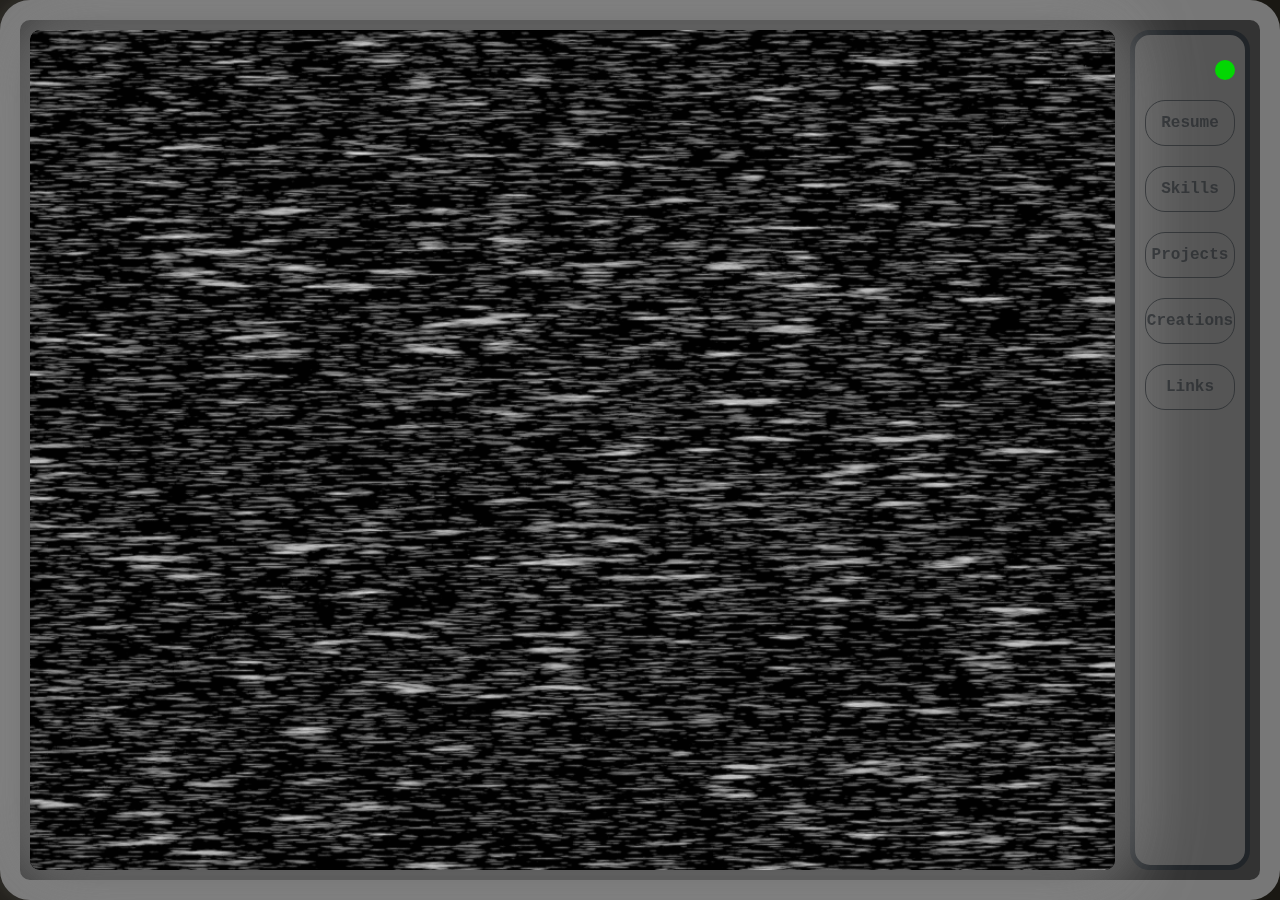
<file: index.html>
<!DOCTYPE html>
<html lang="en">
<head>
  <meta charset="UTF-8">
  <title>MrMarrant</title>
  <meta name="viewport" content="width=device-width, initial-scale=1">
  <link href="https://cdn.jsdelivr.net/npm/bootstrap@5.3.2/dist/css/bootstrap.min.css" rel="stylesheet">
  <link rel="icon" href="assets/images/mrmarrant_tv.ico">
  <link rel="stylesheet" href="default.css">
  <style>
    .screen {
      flex: 1;
      background-color: black;
      border-radius: 10px;
      overflow: hidden;
      padding: 0;
      position: relative;
    }

    .screen-content {
      width: 100%;
      height: 100%;
    }

    .header-image {
      width: 100%;
      height: 100%;
      object-fit: cover;
      border-radius: 10px;
    }

    #button-control-panel {
      margin: 20px;
  }
  </style>
</head>
<body>

<div class="tv-frame">
  <div class="screen">
    <button id="button-control-panel" type="button" class="btn btn-dark">|||</button>
    <div class="screen-content">
      <img class="header-image" src="assets/images/static_tv.gif" alt="GIF animée rétro">
    </div>
  </div>

  <div class="control-panel">
    <button class="btn btn-custom power"></button>
    <button class="btn btn-custom resume" disabled>Resume</button>
    <button class="btn btn-custom skills" disabled>Skills</button>
    <button class="btn btn-custom projects" disabled>Projects</button>
    <button class="btn btn-custom creations" disabled>Creations</button>
    <button class="btn btn-custom links" disabled>Links</button>
  </div>
</div>

<!-- Bootstrap JS -->
<script src="https://cdn.jsdelivr.net/npm/bootstrap@5.3.2/dist/js/bootstrap.bundle.min.js"></script>
<script>
  const controlPanelButton = document.getElementById('button-control-panel');
    controlPanelButton.addEventListener('click', function() {
    OpenControlPanel();
  });

  const powerButton = document.querySelector('.power');
  powerButton.addEventListener('click', function() {
      window.open('pages/resume.html', "_self");
  });

  let blinkPowerButton = true;

  BlinkButton();

  function BlinkButton() {
    powerButton.style.backgroundColor = blinkPowerButton && "#03d703" || "#002e00";
    blinkPowerButton = !blinkPowerButton;
    setTimeout(() => {
      BlinkButton();
    }, 1000);
  }

  function OpenControlPanel()
  {
    const controlPanel = document.querySelector('.control-panel');
    console.log(controlPanel.style.display);
    if (controlPanel.style.display == "none" || !controlPanel.style.display) {
      controlPanel.style.display = "block";
    } else {
      controlPanel.style.display = "none";
    }
  }
</script>

</body>
</html>
</file>
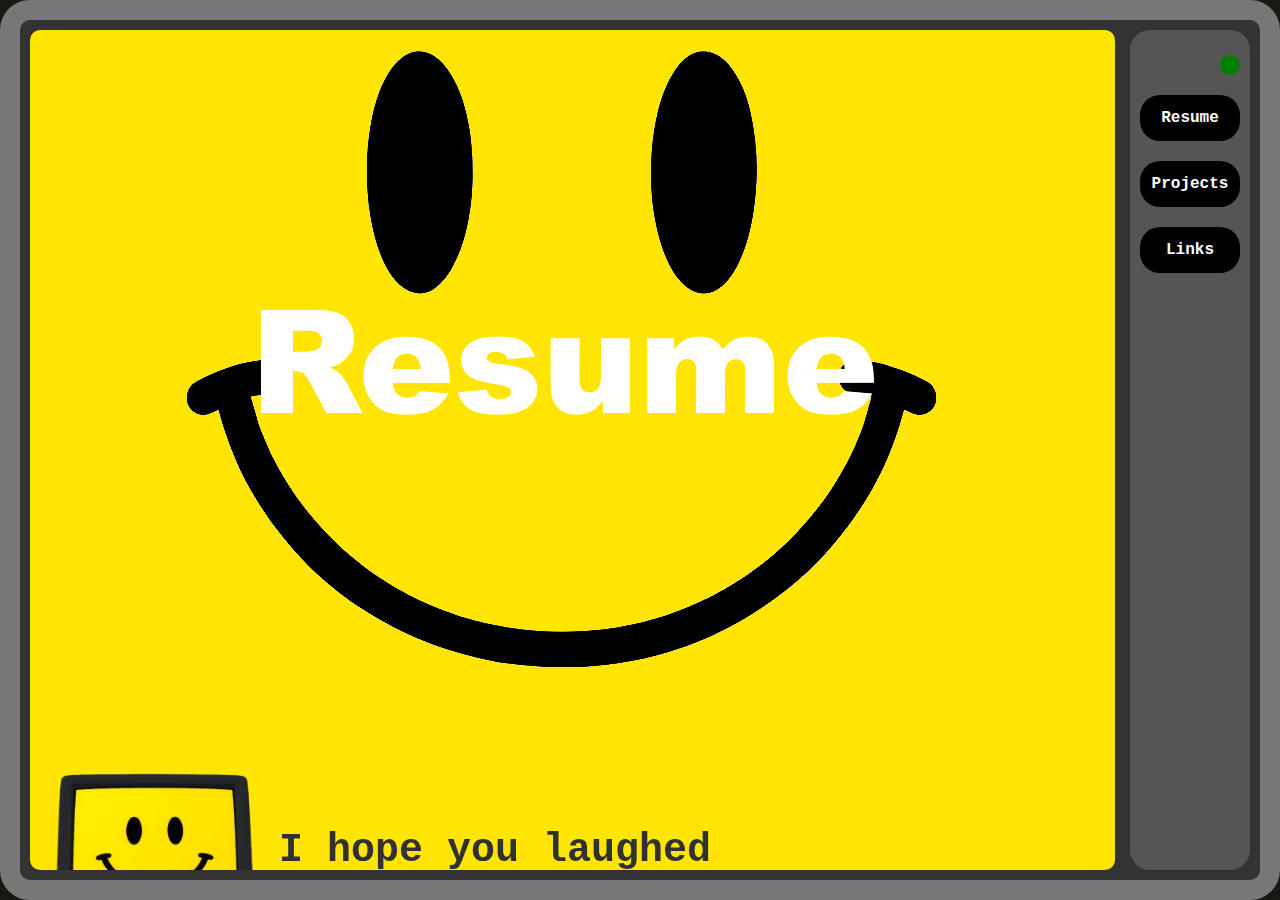
<file: resume.html>
<!DOCTYPE html>
<html lang="en">
<head>
  <meta charset="UTF-8">
  <title>Retro Portfolio</title>
  <meta name="viewport" content="width=device-width, initial-scale=1">
  <link href="https://cdn.jsdelivr.net/npm/bootstrap@5.3.2/dist/css/bootstrap.min.css" rel="stylesheet">
  <style>
    html, body {
      background-color: #1a1813;
      font-family: 'Courier New', monospace;
      margin: 0;
      height: 100vh;
      overflow: hidden;
    }

    .tv-frame {
      background-color: #333;
      border: 20px solid #777;
      border-radius: 30px;
      padding: 10px;
      display: flex;
      height: 100vh;
      width: 100%;
      margin: auto;
    }

    .screen {
      flex: 1;
      background-color: #fee504;
      border-radius: 10px;
      overflow-y: scroll;
      perspective: 1000px;
      padding: 20px;
    }

    .screen-content {
      color: #313131;
      transform-origin: top center;
      transition: transform 0.1s ease-out;
      font-size: larger;
    }

    .screen-content h1, .screen-content p {
      margin-bottom: 2rem;
    }

    .screen-content img {
      max-width: 100%;
      border-radius: 10px;
      margin-bottom: 2rem;
    }

    .control-panel {
      width: 120px;
      background-color: #555;
      margin-left: 15px;
      border-radius: 20px;
      padding: 15px 10px;
      display: flex;
      flex-direction: column;
      align-items: center;
    }

    .btn-custom {
      width: 100%;
      background-color: black;
      color: white;
      font-weight: bold;
      border-radius: 20px;
      padding: 10px 0;
      margin: 10px 0;
    }

    .indicator {
      align-self: flex-end;
      width: 20px;
      height: 20px;
      padding: 0;
      border-radius: 50%;
      background-color: green;
    }

    .screen::-webkit-scrollbar {
      width: 0px;
      background: transparent;
    }

    .header-resume {
      display: flex;
    }
  </style>
</head>
<body>

<div class="tv-frame">
  <div class="screen" id="screen">
    <div class="screen-content" id="screenContent">
      <img style="margin-bottom: 100px;" src="assets/images/mrmarrant_face.png" alt="Resume">
      <div class="header-resume">
        <img style="width: 20%; height: 20%; margin-right: 20px;" src="assets/images/mrmarrant_tv.png" alt="Header Resume">
        <h1 style="align-content: center;">
          <b>I hope you laughed</b><br>
          <b style="color: #000000;">Thank you for laughing with us.</b>
        </h1>
      </div>
      <section>
        <h1>
          <b>Hey</b>
        </h1>
        <p>Je me présente, MrMarrant, bienvenu sur cette émission qui aura pour principal sujet ... Moi.<br>
          Ca fait un peu égocentrique, mais j’ai le souhait de partager ce que je fait ainsi que mes passions.<br>
          Bien, alors passons à moi même, Je suis un jeune adulte en pleine santé qui se passionne dans l’art du jeu vidéo.<br><br>
          
          Encore aujourd’hui, le jeu vidéo est pour beaucoup relégué à une simple activité pour passer le temps ou voir est carrément méprisé. <br>
          Pourtant, un jeu peut rassembler quasiment tout les arts existants, allant de la musique, le cinéma, l’écriture, même la sculpture ou la peinture peuvent y être représenté.</p>
      </section>

      <section style="display: flex;">
        <div>
          <h1>
            <b>On parlais de quoi déjà ?</b>
          </h1>
          <p>Ah oui, de moi.<br>
  
            J'ai commencé à étudier la médecine, et la vie étant parfois très étrange, j'ai fini par travailler sur le Web le jour et modder des clowns la nuit.<br><br>
            
            Aujourd’hui je suis un développeur fullstack spécialisé dans<br>
            le web, j’ai travaillé sur pas mal de projets différents, que ça soit pour l’armée, un aquarium ou pour une région française.<br><br>
            
            Et en ce moment j'essaye de developper des jeux quand j'ai le temps, vous pourrez les retrouver sur la page projets.<br><br>
            
            Je débute encore dans ce domaine et je me cherche un peu sur les thèmes et ma signature unique n’hésitez pas à consulter mes publications actuelles sur Itch.io<br><br>
            
            Ça sera tout, merci d'avoir écouté cette émission et n'oubliez pas de rire.</p>
        </div>
        <img style="width: 20%; height: 20%; margin-right: 20px; align-self: center;" src="assets/images/pablo_face.png" alt="Pablo Face">
      </section>
    </div>
  </div>

  <div class="control-panel">
    <button class="btn btn-custom indicator"></button>
    <button class="btn btn-custom">Resume</button>
    <button class="btn btn-custom">Projects</button>
    <button class="btn btn-custom">Links</button>
  </div>
</div>

<!-- Bootstrap JS -->
<script src="https://cdn.jsdelivr.net/npm/bootstrap@5.3.2/dist/js/bootstrap.bundle.min.js"></script>
</body>
</html>
</file>
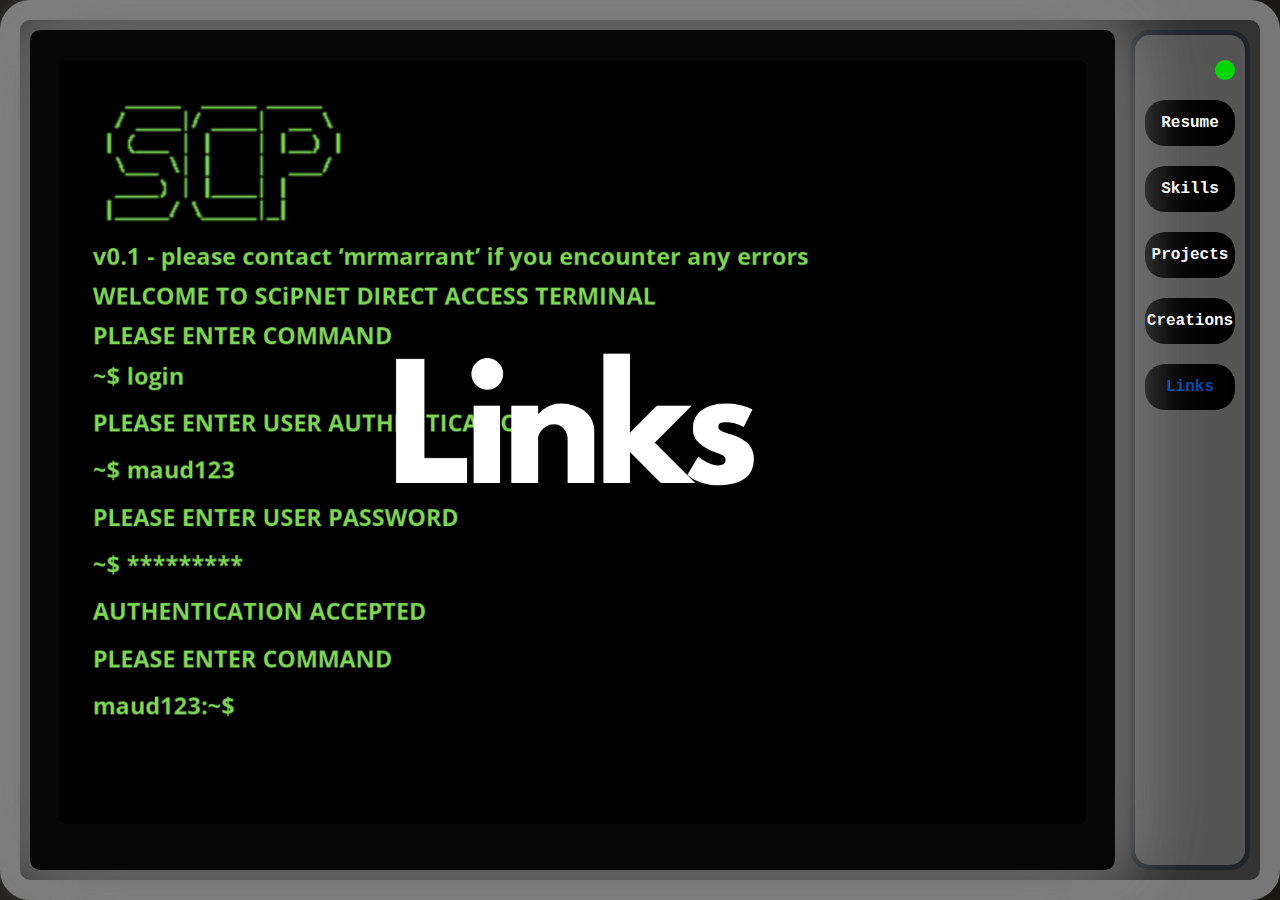
<file: pages/links.html>
<!DOCTYPE html>
<html lang="en">
<head>
  <meta charset="UTF-8">
  <title>MrMarrant</title>
  <meta name="viewport" content="width=device-width, initial-scale=1">
  <link href="https://cdn.jsdelivr.net/npm/bootstrap@5.3.2/dist/css/bootstrap.min.css" rel="stylesheet">
  <link rel="icon" href="../assets/images/mrmarrant_tv.ico">
  <link rel="stylesheet" href="../default.css">
  <style>
    .screen {
      background-color: #070707;
    }

    /* Links CSS */
    .grid-item {
      max-width: 20vh;
      height: 20vh;
      padding: 3vh;
      border-radius: 2px;
      background-color: #f0f0f0;
      display: flex;
      align-items: center;
      justify-content: center;
      overflow: hidden;
    }
    .grid-item img {
      max-width: inherit;
      max-height: fit-content;
      padding: 4vh;
      object-fit: contain;
    }

    @media screen and (max-width: 850px) {
      .grid-item {
        max-width: 10vh;
        height: 10vh;
      }
    }
    .link-card:hover {
      background-color: #d8db00;
      box-shadow: 0 4px 8px rgba(0, 0, 0, 0.2);
      transform: scale(1.02);
      transition: transform 0.2s ease-in-out;
      cursor: pointer;
    }
    .links-container {
      width: 90%;
    }
  </style>
</head>
<body>

<div class="tv-frame">
  <div class="screen" id="screen">
    <button id="button-control-panel" type="button" class="btn btn-dark">|||</button>
    <div class="screen-content" id="screenContent">
      <img class="header-image" src="../assets/images/links_header.png" alt="Links">
      <section>
        <div class="container-fluid links-container">
          <div id="links-list" class="row g-3 justify-content-center">
          </div>
        </div>
      </section>
    </div>
  </div>

  <div class="control-panel">
    <button class="btn btn-custom power"></button>
    <button class="btn btn-custom resume">Resume</button>
    <button class="btn btn-custom skills">Skills</button>
    <button class="btn btn-custom projects">Projects</button>
    <button class="btn btn-custom creations">Creations</button>
    <button class="btn btn-custom links"><a style="color: #004aad;">Links</a></button>
  </div>
</div>

<!-- Bootstrap JS -->
<script src="https://cdn.jsdelivr.net/npm/bootstrap@5.3.2/dist/js/bootstrap.bundle.min.js"></script>
<script src="../default.js"></script>
<script>
  addLinksCard("../assets/images/github_icon.png", "https://github.com/MrMarrant")
  addLinksCard("../assets/images/itchio_icon.png", "https://mrmarrant.itch.io")
  addLinksCard("../assets/images/steam_icon.png", "https://steamcommunity.com/id/mrmarrant/")
  addLinksCard("../assets/images/twitter_icon.png", "https://x.com/MarrantMr")
  addLinksCard("../assets/images/tiktok_icon.png", "https://www.tiktok.com/@marrantmr")
  addLinksCard("../assets/images/discord_icon.png", "https://discord.gg/ZYxVP9d82B")
</script>
</body>
</html>
</file>
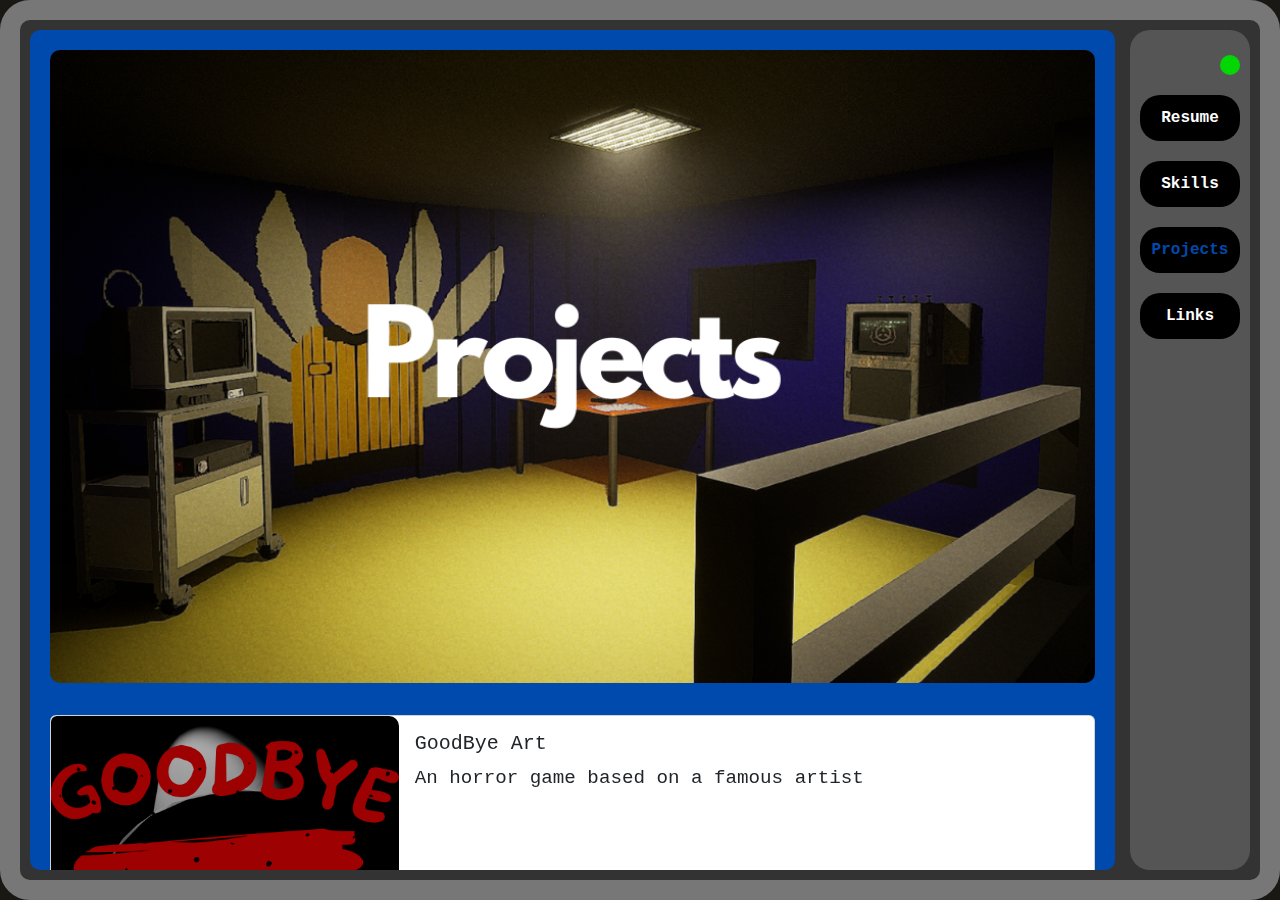
<file: pages/projects.html>
<!DOCTYPE html>
<html lang="en">
<head>
  <meta charset="UTF-8">
  <title>MrMarrant</title>
  <meta name="viewport" content="width=device-width, initial-scale=1">
  <link href="https://cdn.jsdelivr.net/npm/bootstrap@5.3.2/dist/css/bootstrap.min.css" rel="stylesheet">
  <link rel="icon" href="../assets/images/mrmarrant_tv.ico">
  <style>
    html, body {
      background-color: #1a1813;
      font-family: 'Courier New', monospace;
      margin: 0;
      height: 100vh;
      overflow: hidden;
    }

    .tv-frame {
      background-color: #333;
      border: 20px solid #777;
      border-radius: 30px;
      padding: 10px;
      display: flex;
      height: 100vh;
      width: 100%;
      margin: auto;
    }

    .screen {
      flex: 1;
      background-color: #004aad;
      border-radius: 10px;
      overflow-y: scroll;
      perspective: 1000px;
      padding: 20px;
    }

    .screen-content {
      color: #313131;
      transform-origin: top center;
      transition: transform 0.1s ease-out;
      font-size: larger;
    }

    .screen-content h1, .screen-content p {
      margin-bottom: 2rem;
    }

    .screen-content img {
      max-width: 100%;
      border-radius: 10px;
      margin-bottom: 2rem;
    }

    .control-panel {
      width: 120px;
      background-color: #555;
      margin-left: 15px;
      border-radius: 20px;
      padding: 15px 10px;
      display: flex;
      flex-direction: column;
      align-items: center;
    }

    .btn-custom {
      width: 100%;
      background-color: black;
      color: white;
      font-weight: bold;
      border-radius: 20px;
      padding: 10px 0;
      margin: 10px 0;
    }

    .power {
      align-self: flex-end;
      width: 20px;
      height: 20px;
      padding: 0;
      border-radius: 50%;
      background-color: #03d703;
    }
    .power:hover {
        background-color: #03d703;
        box-shadow: #00c308 0 -12px 6px inset;
        transform: scale(1.055);
    }

    .screen::-webkit-scrollbar {
      width: 0px;
      background: transparent;
    }

    .header-resume {
      display: flex;
    }

    .special-link {
      text-decoration: none;
      color: #313131;
    }
    .special-link:hover {
      color: #4c00fd;
    }

    .header-image {
      width: 100%;
      height: 100%;
      object-fit: cover;
      border-radius: 10px;
      margin-bottom: 100px;
    }
  </style>
</head>
<body>

<div class="tv-frame">
  <div class="screen" id="screen">
    <div class="screen-content" id="screenContent">
      <img class="header-image" src="../assets/images/projects.png" alt="Resume">

      <section class="projects">
        <div class="card mb-3">
          <div class="row g-0">
            <div class="col-md-4">
              <img src="../assets/images/goodbye_art.png" class="img-fluid rounded-start" alt="...">
            </div>
            <div class="col-md-8">
              <div class="card-body">
                <h5 class="card-title">GoodBye Art</h5>
                <p class="card-text">An horror game based on a famous artist </p>
              </div>
            </div>
          </div>
        </div>
      </section>
    </div>
  </div>

  <div class="control-panel">
    <button class="btn btn-custom power"></button>
    <button class="btn btn-custom resume">Resume</button>
    <button class="btn btn-custom skills">Skills</button>
    <button class="btn btn-custom projects"><a style="color: #004aad;">Projects</a></button>
    <button class="btn btn-custom links">Links</button>
  </div>
</div>

<!-- Bootstrap JS -->
<script src="https://cdn.jsdelivr.net/npm/bootstrap@5.3.2/dist/js/bootstrap.bundle.min.js"></script>
<script src="../default.js"></script>
</body>
</html>
</file>
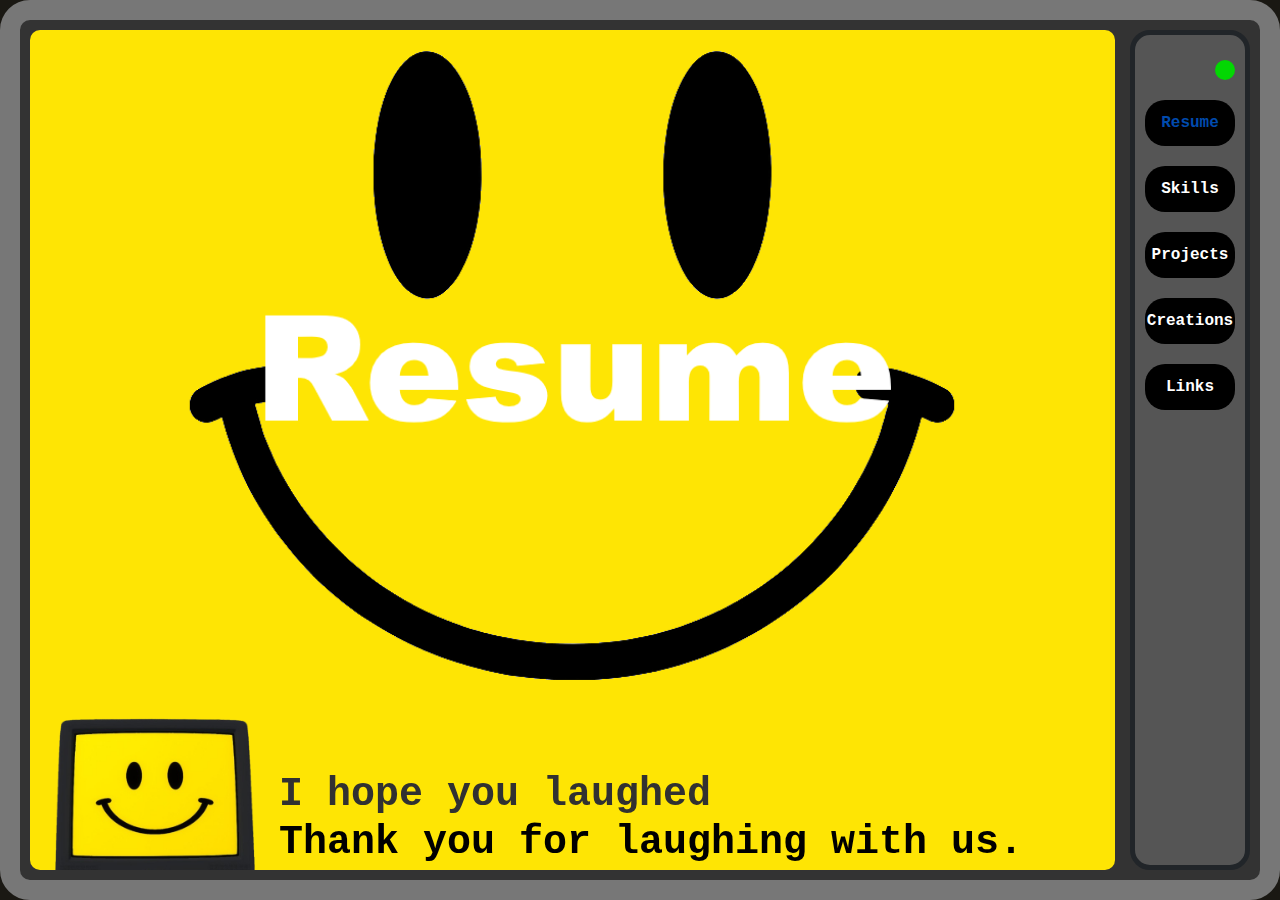
<file: pages/resume.html>
<!DOCTYPE html>
<html lang="en">
<head>
  <meta charset="UTF-8">
  <title>MrMarrant</title>
  <meta name="viewport" content="width=device-width, initial-scale=1">
  <link href="https://cdn.jsdelivr.net/npm/bootstrap@5.3.2/dist/css/bootstrap.min.css" rel="stylesheet">
  <link rel="icon" href="../assets/images/mrmarrant_tv.ico">
  <style>
    html, body {
      background-color: #1a1813;
      font-family: 'Courier New', monospace;
      margin: 0;
      height: 100vh;
      overflow: hidden;
    }

    .tv-frame {
      background-color: #333;
      border: 20px solid #777;
      border-radius: 30px;
      padding: 10px;
      display: flex;
      height: 100vh;
      width: 100%;
      margin: auto;
    }

    .screen {
      flex: 1;
      background-color: #fee504;
      border-radius: 10px;
      overflow-y: scroll;
      perspective: 1000px;
      padding: 20px;
    }

    .screen-content {
      color: #313131;
      transform-origin: top center;
      transition: transform 0.1s ease-out;
      font-size: larger;
    }

    .screen-content h1, .screen-content p {
      margin-bottom: 2rem;
    }

    .screen-content img {
      max-width: 100%;
      border-radius: 10px;
      margin-bottom: 2rem;
    }

    .control-panel {
      width: 120px;
      background-color: #555;
      margin-left: 15px;
      border-radius: 20px;
      padding: 15px 10px;
      display: flex;
      flex-direction: column;
      align-items: center;
      border: 5px solid;
    }

    .btn-custom {
      width: 100%;
      background-color: black;
      color: white;
      font-weight: bold;
      border-radius: 20px;
      padding: 10px 0;
      margin: 10px 0;
    }

    .btn-custom:hover {
      background-color: #bbae00;
    }

    .power {
      align-self: flex-end;
      width: 20px;
      height: 20px;
      padding: 0;
      border-radius: 50%;
      background-color: #03d703;
    }
    .power:hover {
        background-color: #03d703;
        box-shadow: #00c308 0 -12px 6px inset;
        transform: scale(1.055);
    }

    .screen::-webkit-scrollbar {
      width: 0px;
      background: transparent;
    }

    .header-resume {
      display: flex;
    }

    .special-link {
      text-decoration: none;
      color: #313131;
    }
    .special-link:hover {
      color: #4c00fd;
    }

    .header-image {
      width: 100%;
      height: 100%;
      object-fit: cover;
      border-radius: 10px;
      margin-bottom: 100px;
    }
  </style>
</head>
<body>

<div class="tv-frame">
  <div class="screen" id="screen">
    <div class="screen-content" id="screenContent">
      <img class="header-image" src="../assets/images/mrmarrant_face.png" alt="Resume">
      <div class="header-resume">
        <img style="width: 20%; height: 20%; margin-right: 20px;" src="../assets/images/mrmarrant_tv.png" alt="Header Resume">
        <h1 style="align-content: center;">
          <b>I hope you laughed</b><br>
          <b style="color: #000000;">Thank you for laughing with us.</b>
        </h1>
      </div>
      <section>
        <h1>
          <b>Hey</b>
        </h1>
        <p>Let me introduce myself — MrMarrant.<br>
          Welcome to this show, which will mainly be about... Me.<br><br>

          It might sound a bit self-centered, but I really want to share what I do and what I'm passionate about.<br>
          Alright, let’s talk about me then.<br>
          I’m a young adult in good health, passionate about the art of video games.<br><br>
          
          Even today, video games are often dismissed as just a way to kill time, or even outright looked down upon.<br>
          And yet, a game can bring together nearly all existing art forms — from music, cinema, and writing, to even sculpture and painting.</p>

      </section>

      <section style="display: flex;">
        <div>
          <h1>
            <b>What were we talking about again?</b>
          </h1>
          <p>Ah yes, about me.<br>

            I started studying medicine, and as life can be quite strange sometimes, I ended up working on the Web by day and modding <a class="special-link" href="https://steamcommunity.com/sharedfiles/filedetails/?id=2956796515">clowns</a> by night.<br><br>
            
            Today, I’m a fullstack developer specialized in the web.<br>
            I’ve worked on quite a few different projects, whether for the army, an aquarium, or a French local department.<br><br>
            
            Right now, I’m trying to develop games in my free time — you can find them on the projects page.<br><br>
            
            I’m still new to this field and still exploring themes and looking for my own unique signature.<br>
            Feel free to check out my current posts on Itch.io.<br><br>
            
            That’s all for now, thanks for tuning in — and don’t forget to laugh.</p>

        </div>
        <img style="width: 20%; height: 20%; margin-right: 20px; align-self: center;" src="../assets/images/pablo_face.png" alt="Pablo Face">
      </section>
    </div>
  </div>

  <div class="control-panel">
    <button class="btn btn-custom power"></button>
    <button class="btn btn-custom resume"><a style="color: #004aad;">Resume</a></button>
    <button class="btn btn-custom skills">Skills</button>
    <button class="btn btn-custom projects">Projects</button>
    <button class="btn btn-custom creations">Creations</button>
    <button class="btn btn-custom links">Links</button>
  </div>
</div>

<!-- Bootstrap JS -->
<script src="https://cdn.jsdelivr.net/npm/bootstrap@5.3.2/dist/js/bootstrap.bundle.min.js"></script>
<script src="../default.js"></script>

</body>
</html>
</file>
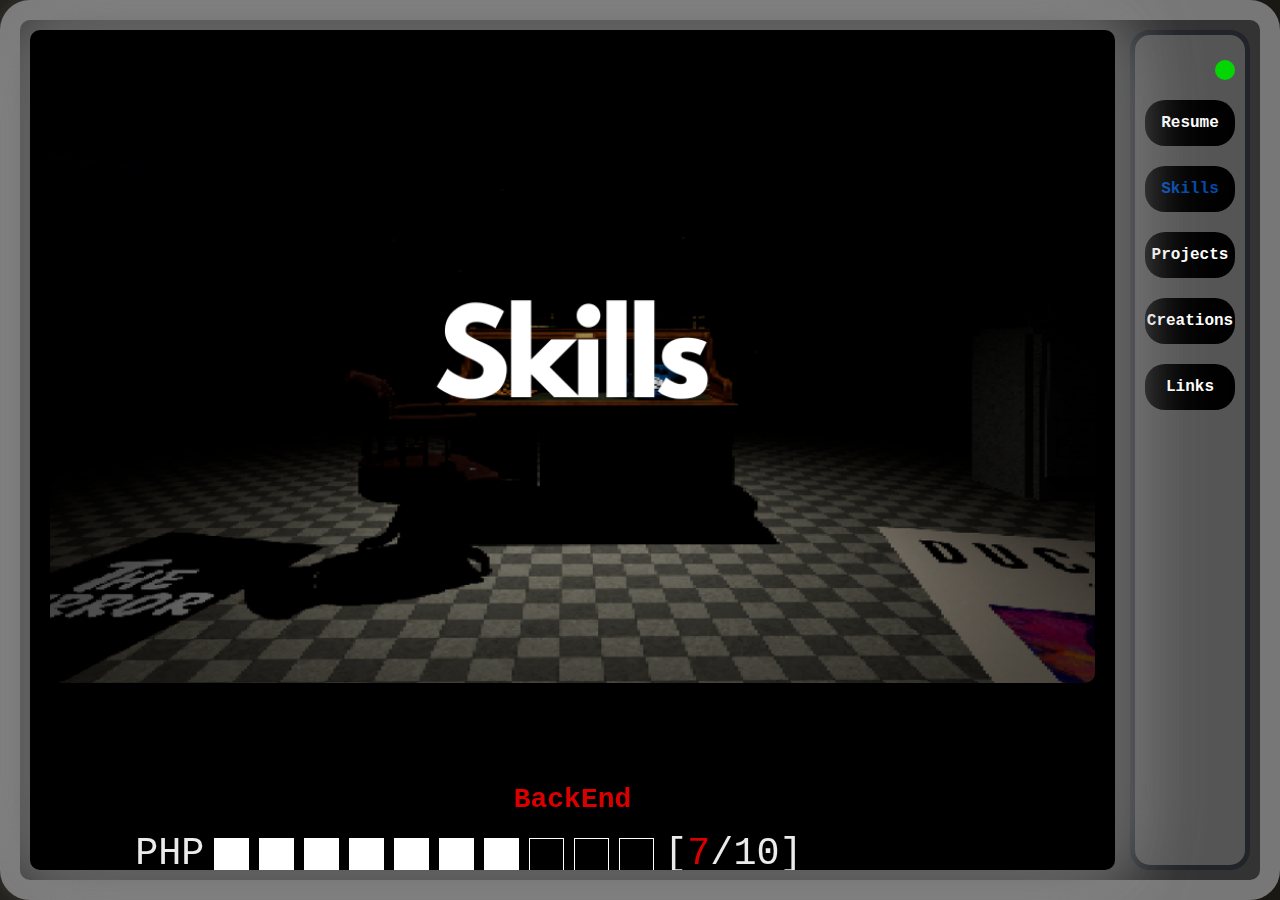
<file: pages/skills.html>
<!DOCTYPE html>
<html lang="en">
<head>
  <meta charset="UTF-8">
  <title>MrMarrant</title>
  <meta name="viewport" content="width=device-width, initial-scale=1">
  <link href="https://cdn.jsdelivr.net/npm/bootstrap@5.3.2/dist/css/bootstrap.min.css" rel="stylesheet">
  <link rel="icon" href="../assets/images/mrmarrant_tv.ico">
  <link rel="stylesheet" href="../default.css">
  <style>
    .screen {
      background-color: #000000;
    }

    /*Skills CSS*/
    .skills-container {
      justify-items: center;
      color: rgb(219, 0, 0);
    }
    .skill-line {
      display: flex;
      align-items: center;
      gap: 10px;
      margin: 10px 0;
      font-family: 'Courier New', monospace;
      flex-wrap: wrap;
    }

    .skill-name {
      color: #ebebeb;
      font-size: 2em;
    }

    .square {
      width: 35px;
      height: 35px;
      border: 1px solid #ffffff;
      background-color: black;
    }

    .square.white {
      background-color: white;
    }

    .skill-score {
      color: #ebebeb;
      font-size: 2em;
    }

    .skill-score .value {
      color: rgb(219, 0, 0);
    }

    .header-image {
      width: 100%;
      height: 100%;
      object-fit: cover;
      border-radius: 10px;
      margin-bottom: 100px;
    }
  </style>
</head>
<body>

<div class="tv-frame">
  <div class="screen" id="screen">
    <div class="screen-content" id="screenContent">
      <img class="header-image" style="margin-bottom: 100px;" src="../assets/images/skills.png" alt="Skills">
      <section id="skills-list" class="skills-list">
        <div class="skills-container">
          <h3 style="text-align: center;"><b>BackEnd</b></h3>
          <div id="skills-container-back"></div>
          <h3 style="text-align: center;"><b>FrontEnd</b></h3>
          <div id="skills-container-front"></div>
          <h3 style="text-align: center;"><b>Tools</b></h3>
          <div id="skills-container-tools"></div>
        </div>
      </section>
    </div>
  </div>

  <div class="control-panel">
    <button class="btn btn-custom power"></button>
    <button class="btn btn-custom resume">Resume</button>
    <button class="btn btn-custom skills"><a style="color: #004aad;">Skills</a></button>
    <button class="btn btn-custom projects">Projects</button>
    <button class="btn btn-custom creations">Creations</button>
    <button class="btn btn-custom links">Links</button>
  </div>
</div>

<!-- Bootstrap JS -->
<script src="https://cdn.jsdelivr.net/npm/bootstrap@5.3.2/dist/js/bootstrap.bundle.min.js"></script>
<script src="../default.js"></script>
<script>
  displaySkills("PHP", 7);
  displaySkills("NodeJS", 6);
  displaySkills("CSS", 8, "skills-container-front");
  displaySkills("HTML", 8, "skills-container-front");
  displaySkills("Boostrap", 7, "skills-container-front");
  displaySkills("Git", 9, "skills-container-tools");
  displaySkills("Lua", 8);
  displaySkills("Twig", 8, "skills-container-front");
  displaySkills("JavaScript", 7, "skills-container-front");
  displaySkills("SQL", 8);
  displaySkills("Dart/Flutter", 6);
  displaySkills("Docker", 5, "skills-container-tools");
  displaySkills("MySQL", 8, "skills-container-tools");
  displaySkills("PostgreSQL", 7, "skills-container-tools");
  displaySkills("Unreal Engine", 6, "skills-container-tools");
  displaySkills("Blender", 5, "skills-container-tools");
</script>

</body>
</html>
</file>
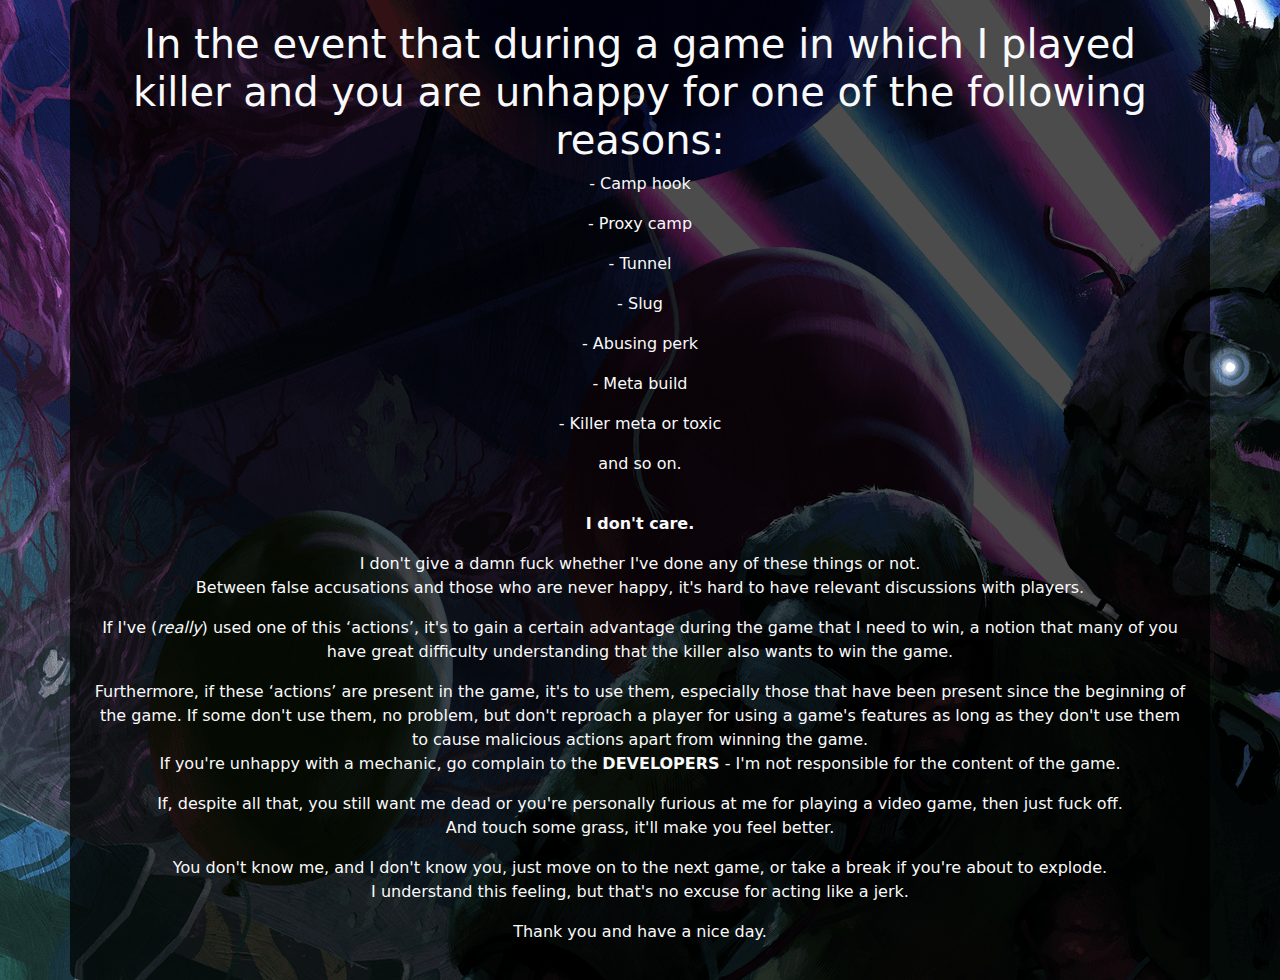
<file: pages/special/dbd/endgame.html>
<!DOCTYPE html>
<html lang="en">
<head>
<meta charset="UTF-8">
<title>MrMarrant</title>
<meta name="viewport" content="width=device-width, initial-scale=1">
<link href="https://cdn.jsdelivr.net/npm/bootstrap@5.3.2/dist/css/bootstrap.min.css" rel="stylesheet">
<link rel="icon" href="../../../assets/images/mrmarrant_tv.ico">
<style>
    body {
        background-image: url('../../../assets/images/dbd_bg.png');
    }
    .container {
        background-color: rgba(0, 0, 0, 0.7);
        padding: 20px;
        border-radius: 10px;
    }
</style>
</head>
<body>
<div class="container text-light text-center">
    <div class="row" style="margin-bottom: 20px;">
        <div>
            <h1>In the event that during a game in which I played killer and you are unhappy for one of the following reasons:</h1>
            <p>- Camp hook</p>
            <p>- Proxy camp</p>
            <p>- Tunnel</p>
            <p>- Slug</p>
            <p>- Abusing perk</p>
            <p>- Meta build</p>
            <p>- Killer meta or toxic</p>
            <p>and so on.</p>
        </div>
    </div>
    <div class="row">
        <div>
            <p><b>I don't care.</b></p>

            <p>I don't give a damn fuck whether I've done any of these things or not.<br>
            Between false accusations and those who are never happy, it's hard to have relevant discussions with players.</p>

            <p>If I've (<i>really</i>) used one of this ‘actions’, it's to gain a certain advantage during the game that I need to win, a notion that many of you have great difficulty understanding that the killer also wants to win the game.</p>

            <p>Furthermore, if these ‘actions’ are present in the game, it's to use them, especially those that have been present since the beginning of the game. If some don't use them, no problem, but don't reproach a player for using a game's features as long as they don't use them to cause malicious actions apart from winning the game.<br>
            If you're unhappy with a mechanic, go complain to the <b>DEVELOPERS</b> - I'm not responsible for the content of the game.</p>

            <p>If, despite all that, you still want me dead or you're personally furious at me for playing a video game, then just fuck off.<br>
            And touch some grass, it'll make you feel better.</p>

            <p>You don't know me, and I don't know you, just move on to the next game, or take a break if you're about to explode.<br>
            I understand this feeling, but that's no excuse for acting like a jerk.</p>

            <p>Thank you and have a nice day.</p>
        </div>
    </div>
</body>
</html>
</file>
<file: default.css>
html,
body {
    background-color: #1a1813;
    font-family: 'Courier New', monospace;
    margin: 0;
    height: 100vh;
    overflow: hidden;
}

.tv-frame {
    background-color: #333;
    border: 20px solid #777;
    border-radius: 30px;
    padding: 10px;
    display: flex;
    height: 100vh;
    width: 100%;
    margin: auto;
}

.screen {
    flex: 1;
    background-color: #070707;
    border-radius: 10px;
    overflow-y: scroll;
    padding: 20px;
    filter: drop-shadow(0 0 2em #292929cc) drop-shadow(0 0 2em #dadadacc);
}

.screen-content {
    color: #313131;
    transform-origin: top center;
    transition: transform 0.1s ease-out;
    font-size: larger;
}

.screen-content h1,
.screen-content p {
    margin-bottom: 2rem;
}

.control-panel {
    width: 120px;
    background-color: #555;
    margin-left: 15px;
    border-radius: 20px;
    padding: 15px 10px;
    display: flex;
    flex-direction: column;
    align-items: center;
    border: 5px solid;
}

#button-control-panel {
    display: none;
    position: absolute;
}

@media screen and (max-width: 600px) {
    .control-panel {
        display: none;
    }
    #button-control-panel {
        display: block;
    }
}

.btn-custom {
    width: 100%;
    background-color: black;
    color: white;
    font-weight: bold;
    border-radius: 20px;
    padding: 10px 0;
    margin: 10px 0;
}

.btn-custom:hover {
    background-color: #bbae00;
}

.power {
    align-self: flex-end;
    width: 20px;
    height: 20px;
    padding: 0;
    border-radius: 50%;
    background-color: #03d703;
}

.power:hover {
    transform: scale(1.055);
    background-color: #03d703;
}

.screen::-webkit-scrollbar {
    width: 0px;
    background: transparent;
}

.header-resume {
    display: flex;
}

.header-image {
    width: 100%;
    height: 100%;
    object-fit: cover;
    border-radius: 10px;
    margin-bottom: 100px;
}

.text-header {
    color: #ffffff;
}
</file>
